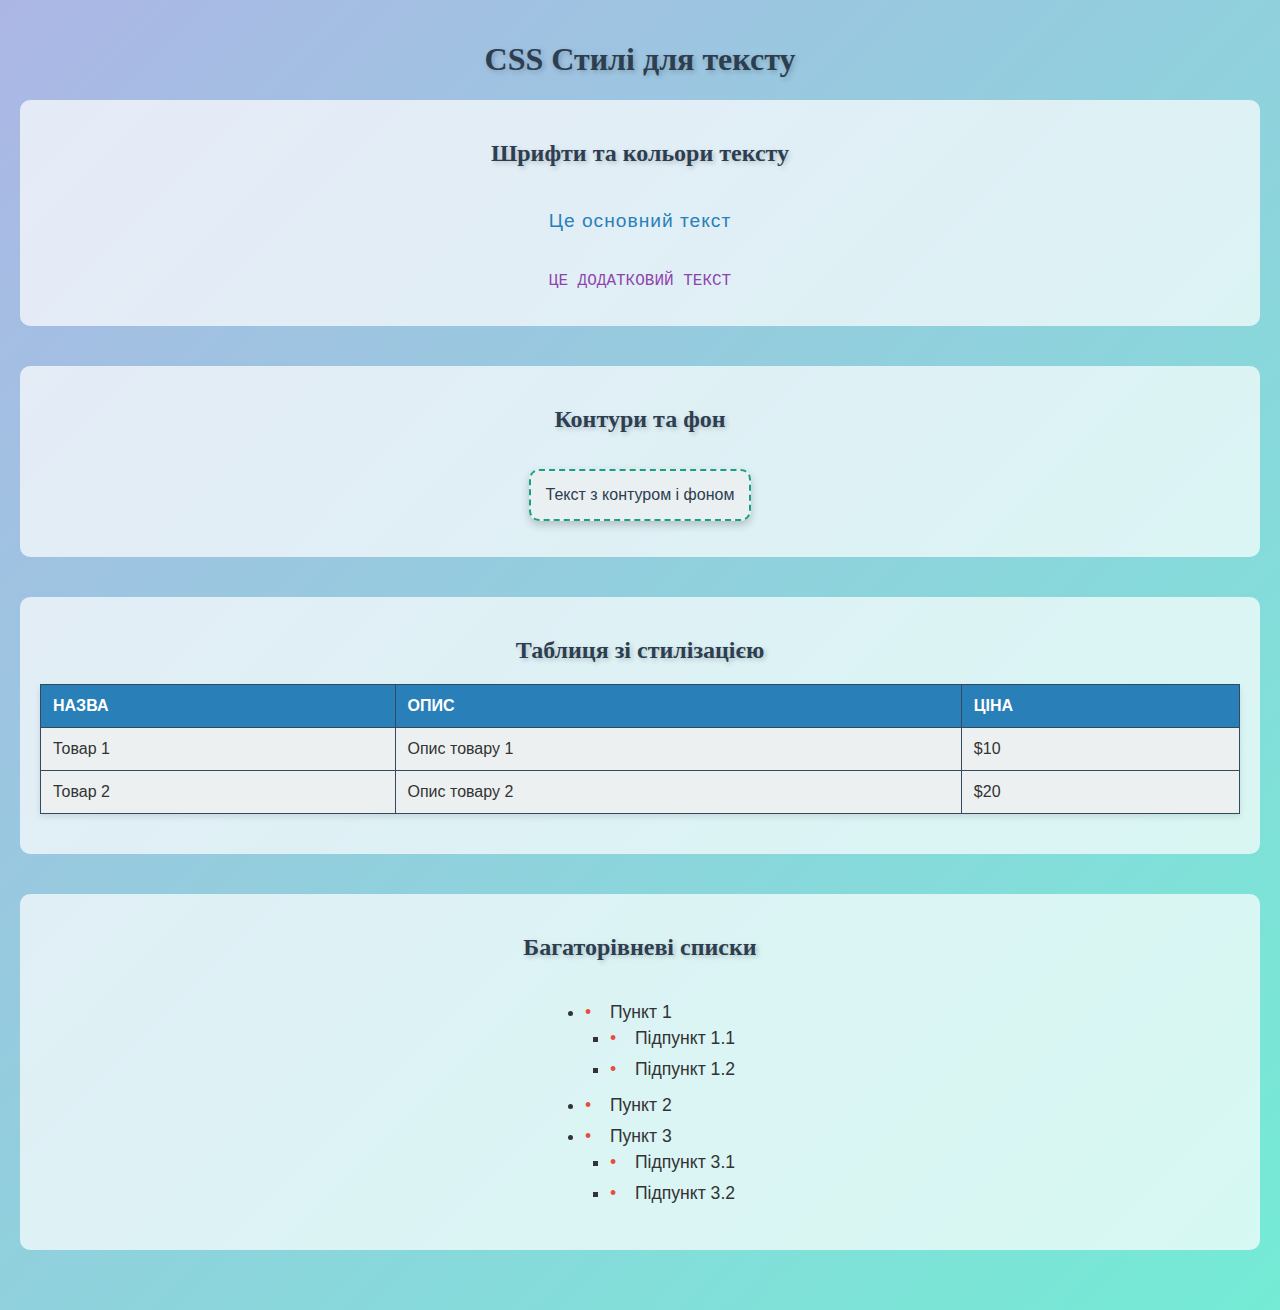
<file: other.html>
<!DOCTYPE html>
<html lang="en">
<head>
    <meta charset="UTF-8">
    <meta name="viewport" content="width=device-width, initial-scale=1.0">
    <title>CSS Styling Example</title>
    <link rel="stylesheet" href="other_styles.css">
</head>
<body>

    <h1>CSS Стилі для тексту</h1>

    <section>
        <h2>Шрифти та кольори тексту</h2>
        <p class="primary-text">Це основний текст</p>
        <p class="secondary-text">Це додатковий текст</p>
    </section>

    <section>
        <h2>Контури та фон</h2>
        <p class="with-border">Текст з контуром і фоном</p>
    </section>

    <section>
        <h2>Таблиця зі стилізацією</h2>
        <table>
            <thead>
                <tr>
                    <th>Назва</th>
                    <th>Опис</th>
                    <th>Ціна</th>
                </tr>
            </thead>
            <tbody>
                <tr>
                    <td>Товар 1</td>
                    <td>Опис товару 1</td>
                    <td>$10</td>
                </tr>
                <tr>
                    <td>Товар 2</td>
                    <td>Опис товару 2</td>
                    <td>$20</td>
                </tr>
            </tbody>
        </table>
    </section>

    <section>
        <h2>Багаторівневі списки</h2>
        <ul class="multi-level">
            <li>Пункт 1
                <ul>
                    <li>Підпункт 1.1</li>
                    <li>Підпункт 1.2</li>
                </ul>
            </li>
            <li>Пункт 2</li>
            <li>Пункт 3
                <ul>
                    <li>Підпункт 3.1</li>
                    <li>Підпункт 3.2</li>
                </ul>
            </li>
        </ul>
    </section>

</body>
</html>
</file>
<file: other_styles.css>
body {
    font-family: sans-serif;
    background: linear-gradient(135deg, #74ebd5, #acb6e5); 
    color: #333;
    margin: 0;
    padding: 20px;
    transition: background 0.5s ease;
}

body:hover {
    background: linear-gradient(135deg, #acb6e5, #74ebd5);
}

h1, h2 {
    font-family: 'Georgia', serif;
    color: #2c3e50;
    text-align: center;
    text-shadow: 2px 2px 5px rgba(0, 0, 0, 0.2); 
}

.primary-text {
    font-size: 1.2rem;
    font-family: Arial, sans-serif;
    color: #2980b9;
    letter-spacing: 1px;
    line-height: 1.6;
    transition: color 0.3s ease;
}

.primary-text:hover {
    color: #1abc9c;
}

.secondary-text {
    font-size: 1rem;
    font-family: 'Courier New', Courier, monospace;
    color: #8e44ad;
    text-transform: uppercase; 
}

.with-border {
    border: 2px dashed #16a085;
    padding: 15px;
    background-color: rgba(236, 240, 241, 0.8); 
    color: #2c3e50;
    border-radius: 10px;
    box-shadow: 0 4px 8px rgba(0, 0, 0, 0.2); 
    transition: transform 0.3s ease; 
}

.with-border:hover {
    transform: scale(1.05); 
}

table {
    width: 100%;
    border-collapse: collapse;
    margin-bottom: 20px;
    box-shadow: 0 3px 6px rgba(0, 0, 0, 0.1); 
}

table, th, td {
    border: 1px solid #34495e;
    animation: fadeIn 1s ease;
}

th, td {
    padding: 12px;
    text-align: left;
}

th {
    background-color: #2980b9;
    color: white;
    text-transform: uppercase;
}

td {
    background-color: #ecf0f1;
}

.multi-level ul {
    list-style-type: square;
    margin: 0;
    padding: 0;
}

.multi-level li {
    padding: 5px 0;
    font-size: 1.1rem;
    position: relative;
    padding-left: 25px;
}

.multi-level li:before {
    content: '•';
    position: absolute;
    left: 0;
    color: #e74c3c;
}

.multi-level ul ul {
    list-style-type: circle;
    margin-left: 20px;
}

section {
    display: flex;
    flex-direction: column;
    align-items: center;
    justify-content: center;
    margin-bottom: 40px;
    padding: 20px;
    border-radius: 10px;
    background-color: rgba(255, 255, 255, 0.7);
}

section h2 {
    margin-bottom: 20px;
}

@media screen and (max-width: 768px) {
    body {
        padding: 10px;
    }

    h1 {
        font-size: 2rem;
    }

    section {
        padding: 10px;
    }

    table {
        font-size: 0.9rem;
    }
}
</file>
